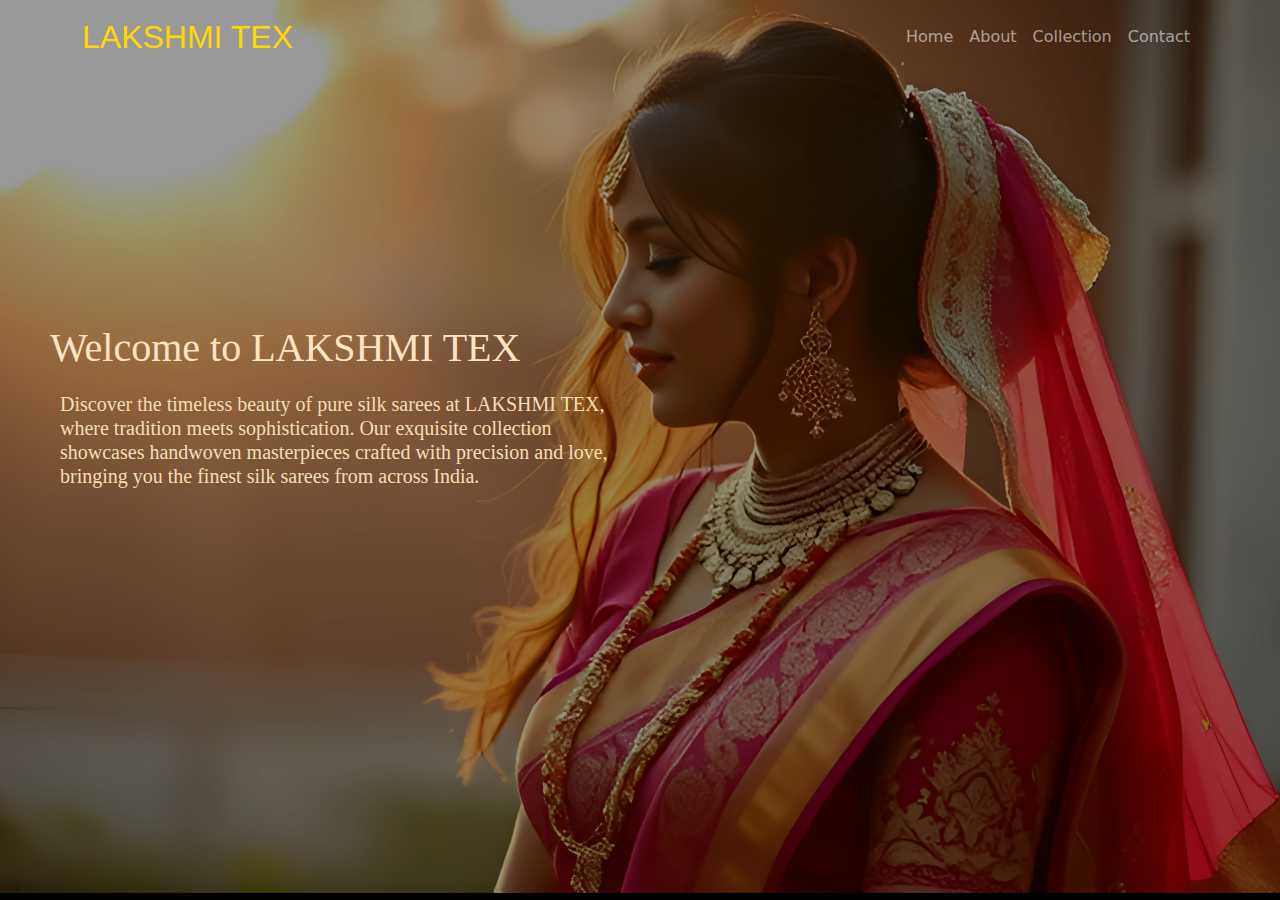
<file: index.html>
<!DOCTYPE html>
<html lang="en">
<head>
    <meta charset="UTF-8">
    <meta name="viewport" content="width=device-width, initial-scale=1.0">
    <title>Document</title>
    <link href="https://cdn.jsdelivr.net/npm/bootstrap@5.3.3/dist/css/bootstrap.min.css" rel="stylesheet" integrity="sha384-QWTKZyjpPEjISv5WaRU9OFeRpok6YctnYmDr5pNlyT2bRjXh0JMhjY6hW+ALEwIH" crossorigin="anonymous">
    <link rel="stylesheet" href="https://cdn.jsdelivr.net/npm/bootstrap-icons/font/bootstrap-icons.css">
    <link rel="stylesheet" href="styles.css">

</head>
<body>
    <header>
    <img class="bag-img" src="fist.jpg" alt="tex">

   <div class="navbar navbar-expand-md navbar-dark">

       <div class="container-xl">
           <a href="#" class="navbar-brand">
            LAKSHMI TEX
           </a>
           
           <button class="navbar-toggler" data-bs-target="#links" data-bs-toggle="collapse">
            <span class="navbar-toggler-icon"></span>
           </button>
           <div id="links"class="collapse navbar-collapse justify-content-end">
            <ul class="navbar-nav">
                <li class="nav-item"><a href="#" class="nav-link">Home</a></li>
                <li class="nav-item"><a href="about.html" class="nav-link">About</a></li>
                <li class="nav-item"><a href="collection.html" class="nav-link">Collection</a></li>
                <li class="nav-item"><a href="contact.html" class="nav-link">Contact</a></li>
            </ul>
           </div>
       </div>
   </div>
</header>

<h1>Welcome to LAKSHMI TEX</h1>
<h5>Discover the timeless beauty of pure silk sarees at LAKSHMI TEX,<br> where tradition meets sophistication. Our exquisite collection<br>showcases handwoven masterpieces crafted with precision and love,<br>bringing you the finest silk sarees from across India.</h5>
</body>
<script src="https://cdn.jsdelivr.net/npm/bootstrap@5.3.3/dist/js/bootstrap.bundle.min.js" integrity="sha384-YvpcrYf0tY3lHB60NNkmXc5s9fDVZLESaAA55NDzOxhy9GkcIdslK1eN7N6jIeHz" crossorigin="anonymous"></script>
</html>
</file>
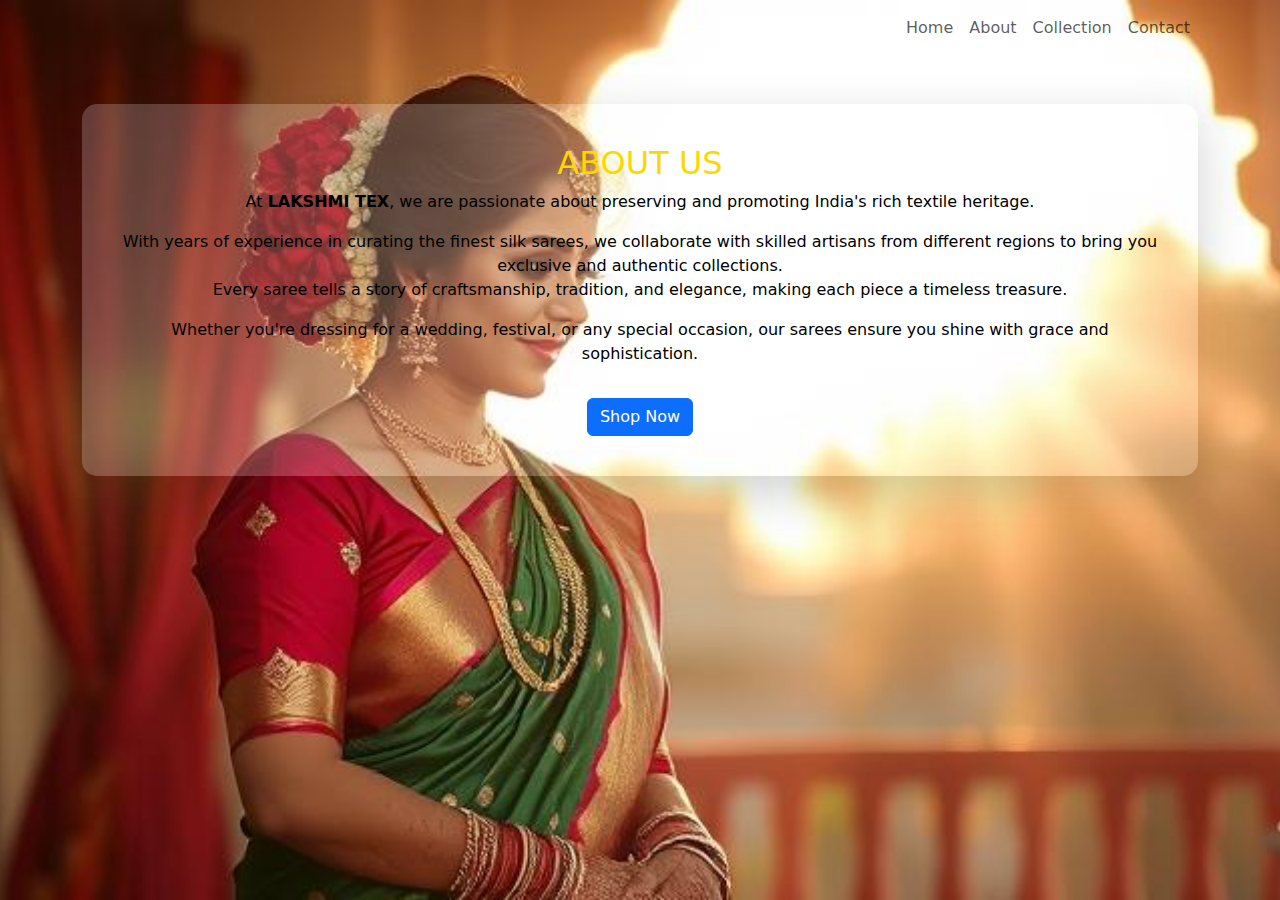
<file: about.html>
<!DOCTYPE html>
<html lang="en">
<head>
    <meta charset="UTF-8">
    <meta name="viewport" content="width=device-width, initial-scale=1.0">
    <title>About Us</title>
    <link href="https://cdn.jsdelivr.net/npm/bootstrap@5.3.0/dist/css/bootstrap.min.css" rel="stylesheet">
    <style>
        body {
            background: url('pic3.jpeg') no-repeat center center fixed;
            background-size: cover;
        }
        .card {
            background: rgba(255, 255, 255, 0.2);
            backdrop-filter: blur(-30px);
            border-radius: 15px;
            color:black;
        }
    </style>
</head>

<div class="navbar navbar-expand-md navbar-red">

    <div class="container-xl">
        <button class="navbar-toggler" data-bs-target="#links" data-bs-toggle="collapse">
         <span class="navbar-toggler-icon"></span>
        </button>
        <div id="links"class="collapse navbar-collapse justify-content-end">
         <ul class="navbar-nav">
             <li class="nav-item"><a href="index.html" class="nav-link">Home</a></li>
             <li class="nav-item"><a href="about.html" class="nav-link">About</a></li>
             <li class="nav-item"><a href="collection.html" class="nav-link">Collection</a></li>
             <li class="nav-item"><a href="contact.html" class="nav-link">Contact</a></li>
         </ul>
        </div>
    </div>
</div>
<body>
    <div class="container mt-5">
        <div class="card shadow-lg border-0 p-4">
            <div class="card-body text-center">
                <h2 class="card-title" style="color:gold">ABOUT US</h2>
                <p class="card-text">At <strong>LAKSHMI TEX</strong>, we are passionate about preserving and promoting India's rich textile heritage.</p>
                <p class="card-text">With years of experience in curating the finest silk sarees, we collaborate with skilled artisans from different regions to bring you exclusive and authentic collections.<br>Every saree tells a story of craftsmanship, tradition, and elegance, making each piece a timeless treasure.</p>
                <p class="card-text">Whether you're dressing for a wedding, festival, or any special occasion, our sarees ensure you shine with grace and sophistication.</p>
                <a href="collection.html" class="btn btn-primary mt-3">Shop Now</a>
            </div>
        </div>
    </div>

    <script src="https://cdn.jsdelivr.net/npm/bootstrap@5.3.0/dist/js/bootstrap.bundle.min.js"></script>
</body>
</html>
</file>
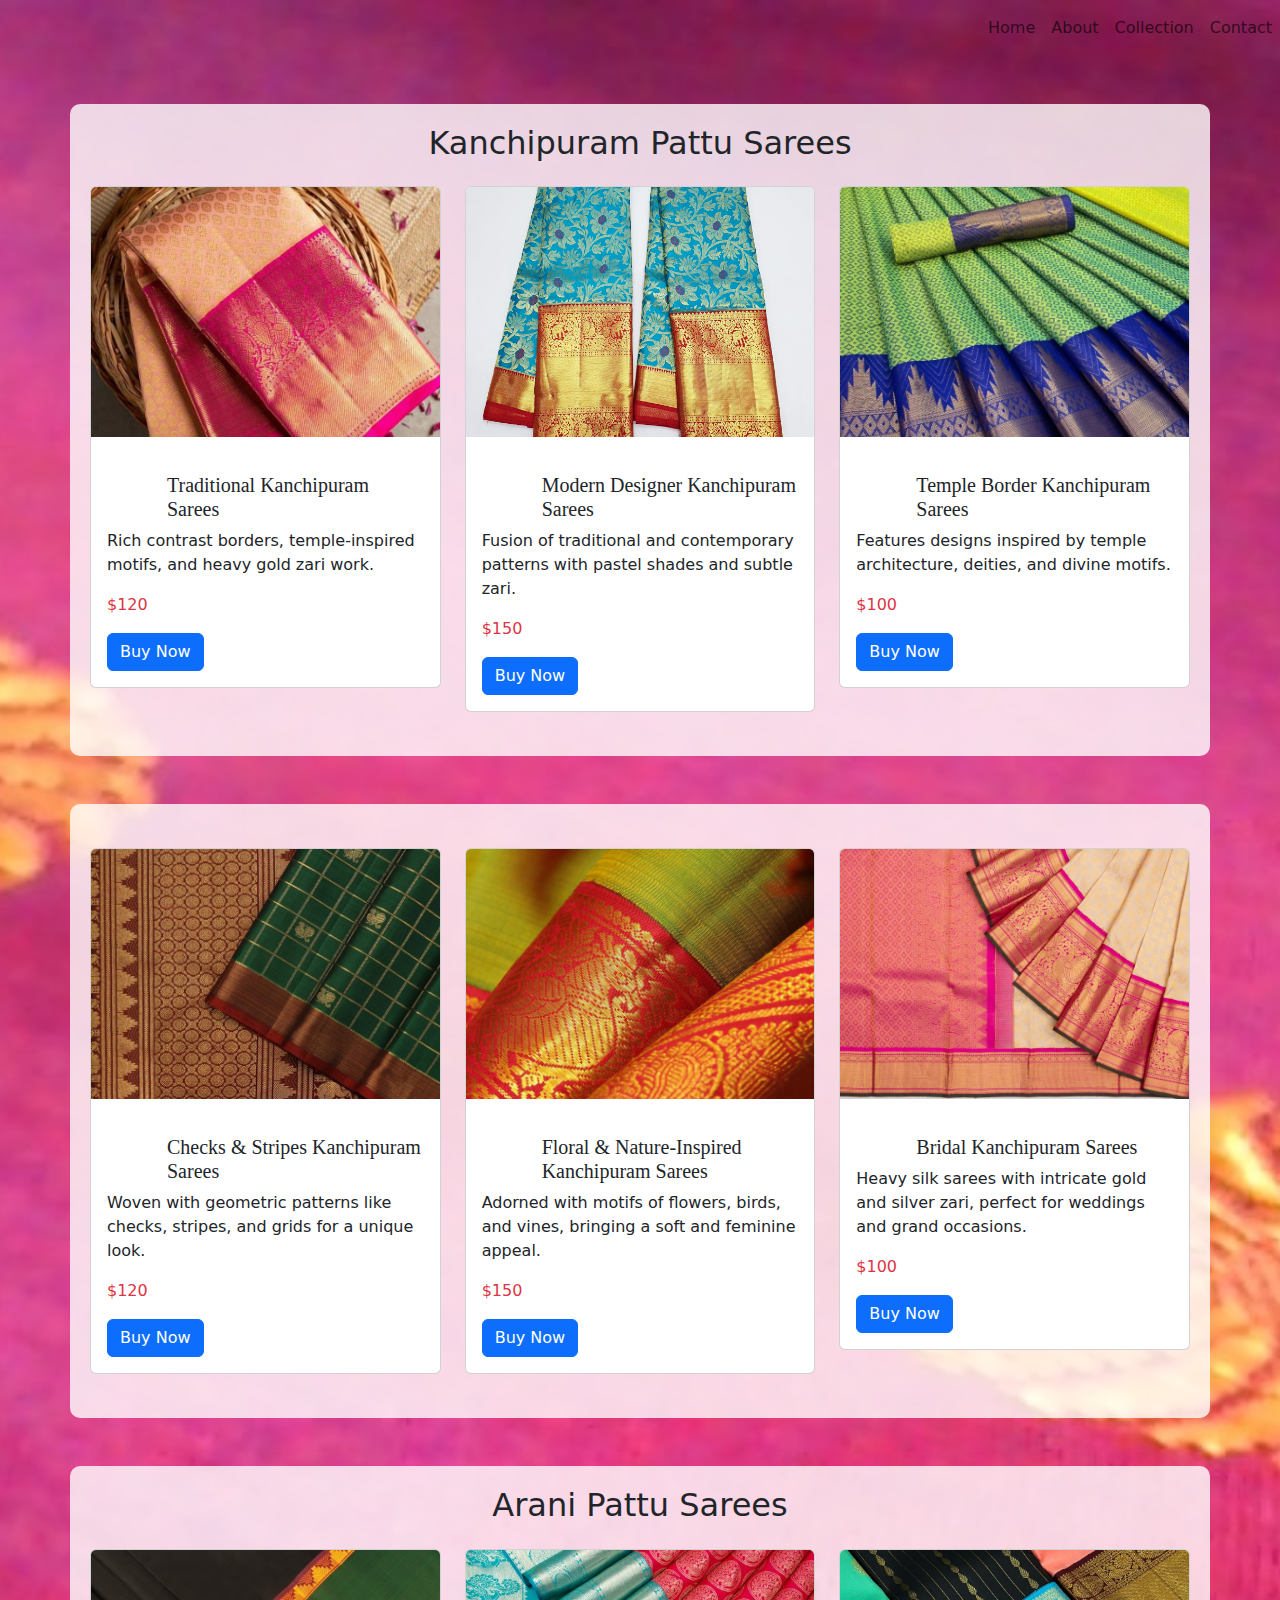
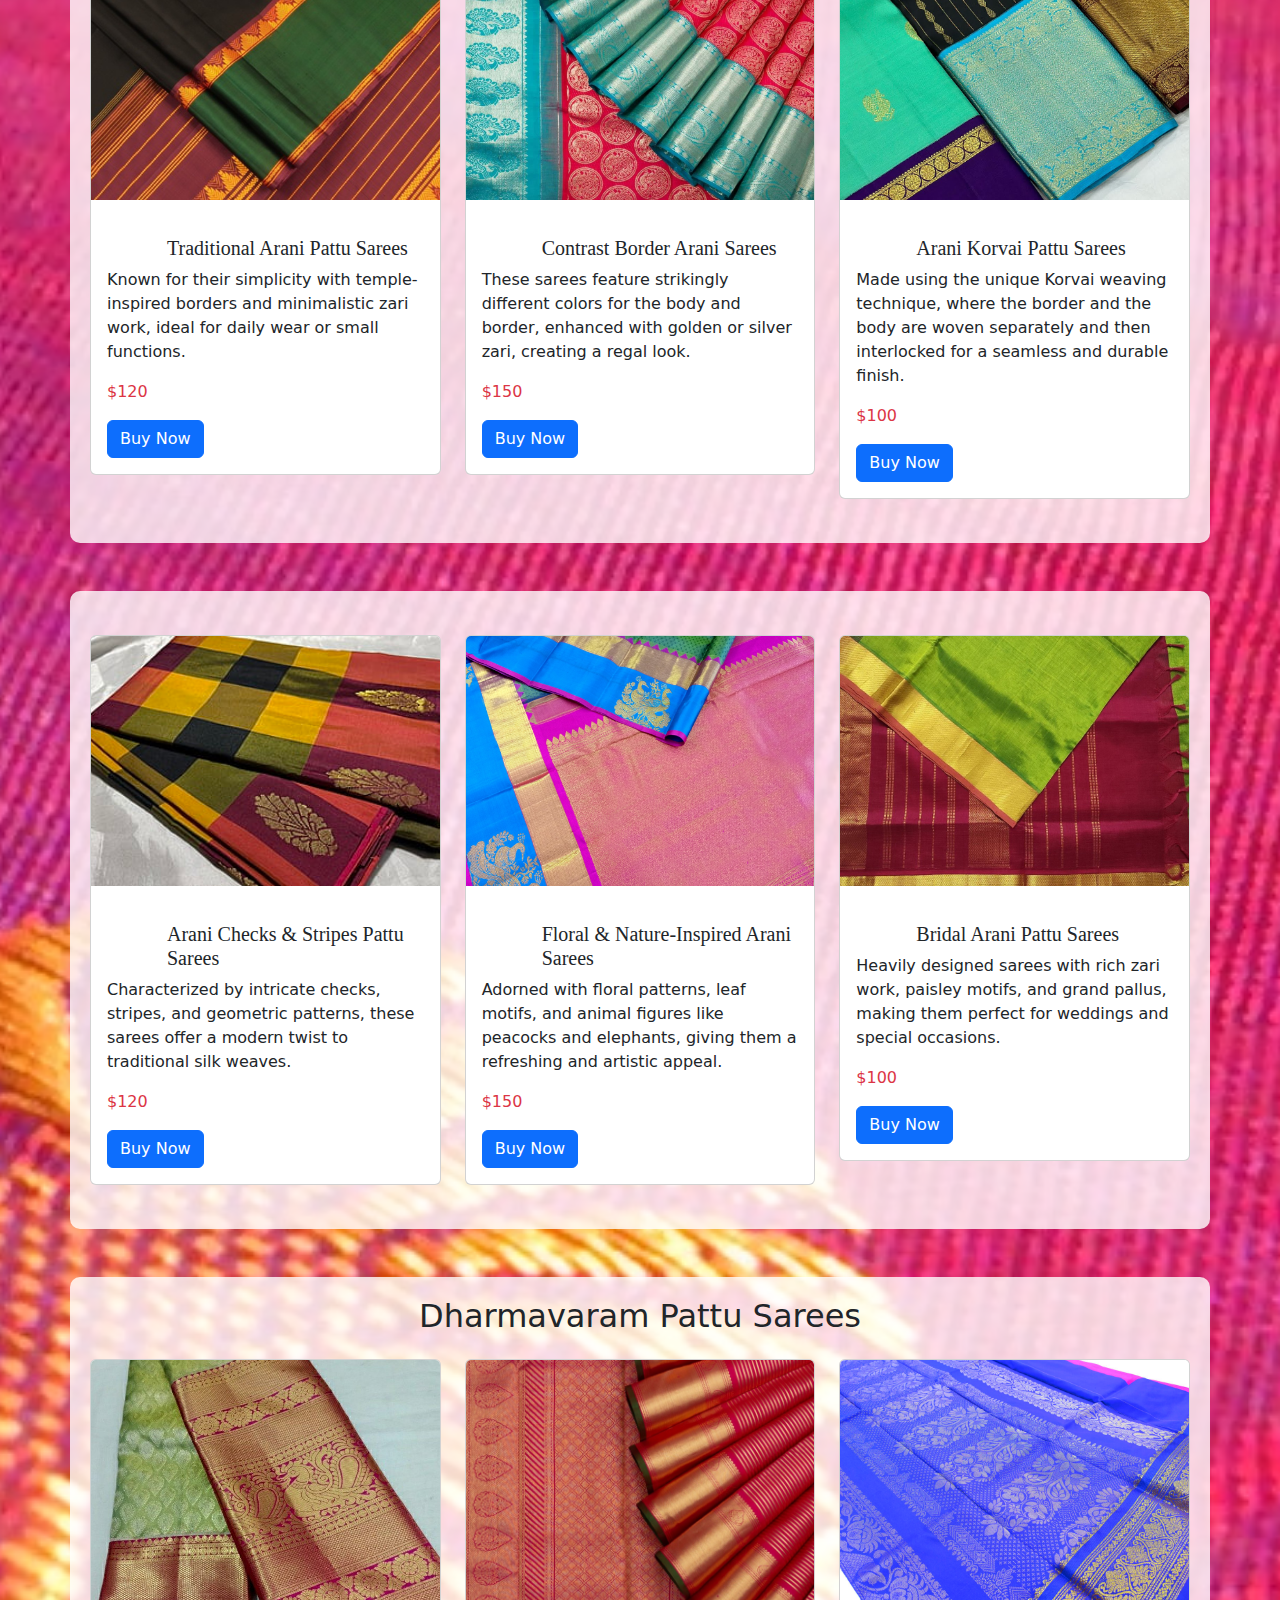
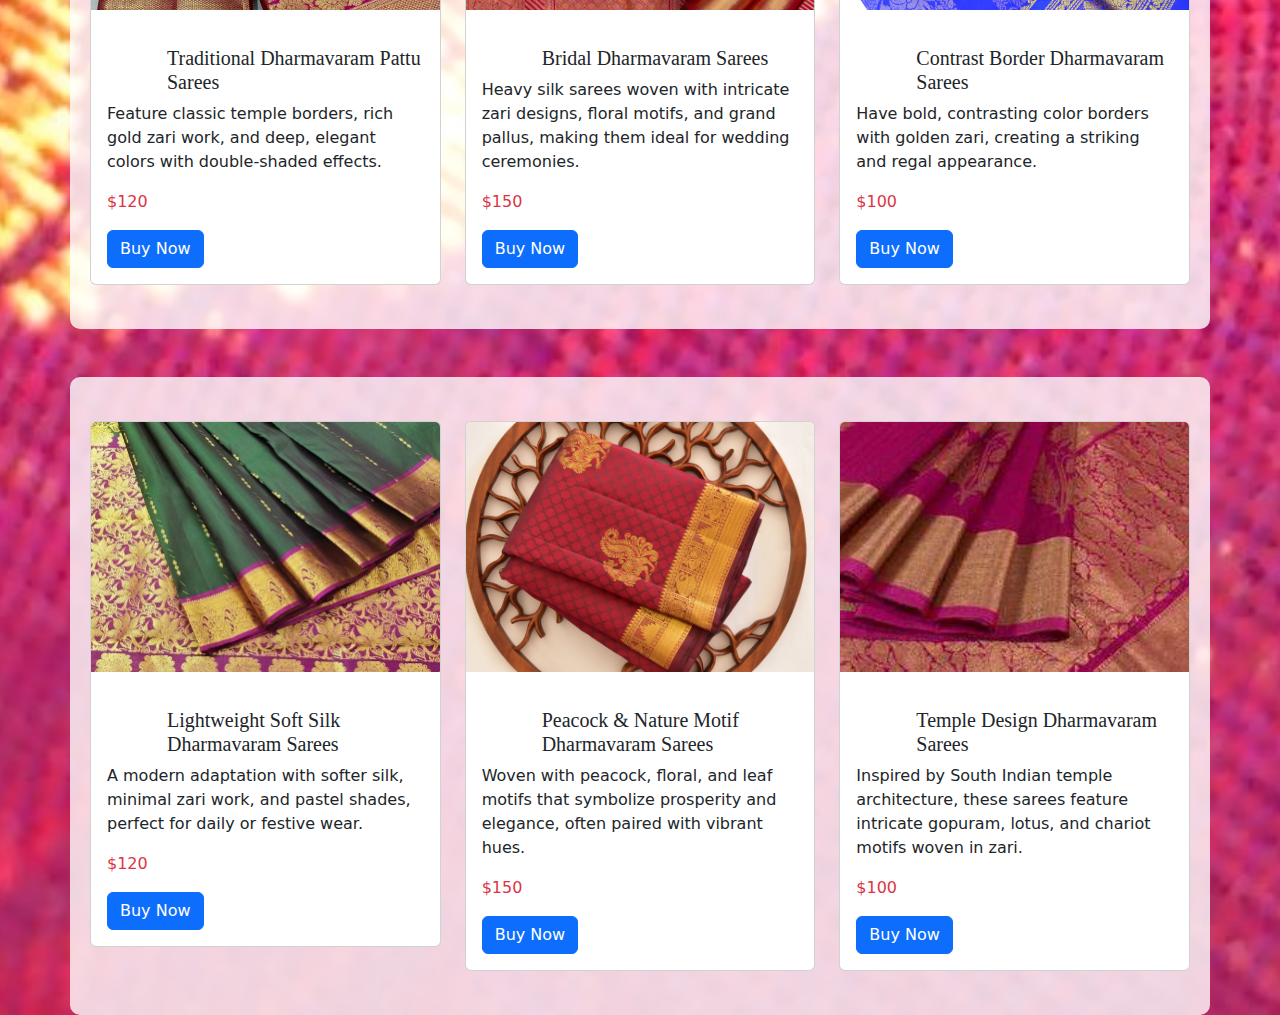
<file: collection.html>
<!DOCTYPE html>
<html lang="en">
<head>
    <meta charset="UTF-8">
    <meta name="viewport" content="width=device-width, initial-scale=1.0">
    <title>Sarees Collection</title>
    <link href="https://cdn.jsdelivr.net/npm/bootstrap@5.3.0/dist/css/bootstrap.min.css" rel="stylesheet">
    <link rel="stylesheet" href="styles.css">
</head>

<div class="navbar navbar-expand-md navbar-red">

        <div id="links"class="collapse navbar-collapse justify-content-end">
         <ul class="navbar-nav">
             <li class="nav-item"><a href="index.html" class="nav-link">Home</a></li>
             <li class="nav-item"><a href="about.html" class="nav-link">About</a></li>
             <li class="nav-item"><a href="collection.html" class="nav-link">Collection</a></li>
             <li class="nav-item"><a href="contact.html" class="nav-link">Contact</a></li>
         </ul>
        </div>
    </div>
</div>
<section>
     <!-- Contact 1 -->
<body class="asd">
    <div class="container mt-5">
        <h2 class="text-center mb-4">Kanchipuram Pattu Sarees</h2>
        <div class="row">
            <div class="col-md-4 mb-4">
                <div class="card">
                    <img src="kp1.jpg" class="card-img-top" alt="Saree 1">
                    <div class="card-body">
                        <h5 class="card-title">Traditional Kanchipuram Sarees</h5>
                        <p class="card-text"> Rich contrast borders, temple-inspired motifs, and heavy gold zari work.</p>
                        <p class="text-danger">$120</p>
                        <a href="contact.html" class="btn btn-primary">Buy Now</a>
                    </div>
                </div>
            </div>
            <div class="col-md-4 mb-4">
                <div class="card">
                    <img src="kp2.jpg" class="card-img-top" alt="Saree 2">
                    <div class="card-body">
                        <h5 class="card-title">Modern Designer Kanchipuram Sarees</h5>
                        <p class="card-text">Fusion of traditional and contemporary patterns with pastel shades and subtle zari.</p>
                        <p class="text-danger">$150</p>
                        <a href="contact.html" class="btn btn-primary">Buy Now</a>
                    </div>
                </div>
            </div>
            <div class="col-md-4 mb-4">
                <div class="card">
                    <img src="kp3.jpeg" class="card-img-top" alt="Saree 3">
                    <div class="card-body">
                        <h5 class="card-title">Temple Border Kanchipuram Sarees</h5>
                        <p class="card-text"> Features designs inspired by temple architecture, deities, and divine motifs.</p>
                        <p class="text-danger">$100</p>
                        <a href="contact.html" class="btn btn-primary">Buy Now</a>
                    </div>
                </div>
            </div>
        </div>
    </div>
</body>


 <!-- Contact 2 -->

<body class="asd">
    <div class="container mt-5">
        <h2 class="text-center mb-4"></h2>
        <div class="row">
            <div class="col-md-4 mb-4">
                <div class="card">
                    <img src="kp4.jpg" class="card-img-top" alt="Saree 1">
                    <div class="card-body">
                        <h5 class="card-title">Checks & Stripes Kanchipuram Sarees</h5>
                        <p class="card-text">Woven with geometric patterns like checks, stripes, and grids for a unique look.</p>
                        <p class="text-danger">$120</p>
                        <a href="contact.html" class="btn btn-primary">Buy Now</a>
                    </div>
                </div>
            </div>
            <div class="col-md-4 mb-4">
                <div class="card">
                    <img src="kp5.jpg" class="card-img-top" alt="Saree 2">
                    <div class="card-body">
                        <h5 class="card-title">Floral & Nature-Inspired Kanchipuram Sarees</h5>
                        <p class="card-text">Adorned with motifs of flowers, birds, and vines, bringing a soft and feminine appeal.</p>
                        <p class="text-danger">$150</p>
                        <a href="contact.html" class="btn btn-primary">Buy Now</a>
                    </div>
                </div>
            </div>
            <div class="col-md-4 mb-4">
                <div class="card">
                    <img src="kp6.jpg" class="card-img-top" alt="Saree 3">
                    <div class="card-body">
                        <h5 class="card-title">Bridal Kanchipuram Sarees</h5>
                        <p class="card-text">Heavy silk sarees with intricate gold and silver zari, perfect for weddings and grand occasions.</p>
                        <p class="text-danger">$100</p>
                        <a href="contact.html" class="btn btn-primary">Buy Now</a>
                    </div>
                </div>
            </div>
        </div>
    </div>
</section>

 <!-- Contact 1 -->
 <section>
    <div class="container mt-5">
        <h2 class="text-center mb-4">Arani Pattu Sarees</h2>
        <div class="row">
            <div class="col-md-4 mb-4">
                <div class="card">
                    <img src="a1.jpg" class="card-img-top" alt="Saree 1">
                    <div class="card-body">
                        <h5 class="card-title">Traditional Arani Pattu Sarees</h5>
                        <p class="card-text">Known for their simplicity with temple-inspired borders and minimalistic zari work, ideal for daily wear or small functions.</p>
                        <p class="text-danger">$120</p>
                        <a href="contact.html" class="btn btn-primary">Buy Now</a>
                    </div>
                </div>
            </div>
            <div class="col-md-4 mb-4">
                <div class="card">
                    <img src="a2.jpg" class="card-img-top" alt="Saree 2">
                    <div class="card-body">
                        <h5 class="card-title">Contrast Border Arani Sarees </h5>
                        <p class="card-text">These sarees feature strikingly different colors for the body and border, enhanced with golden or silver zari, creating a regal look.</p>
                        <p class="text-danger">$150</p>
                        <a href="contact.html" class="btn btn-primary">Buy Now</a>
                    </div>
                </div>
            </div>
            <div class="col-md-4 mb-4">
                <div class="card">
                    <img src="a3.jpg" class="card-img-top" alt="Saree 3">
                    <div class="card-body">
                        <h5 class="card-title">Arani Korvai Pattu Sarees</h5>
                        <p class="card-text">Made using the unique Korvai weaving technique, where the border and the body are woven separately and then interlocked for a seamless and durable finish.</p>
                        <p class="text-danger">$100</p>
                        <a href="contact.html" class="btn btn-primary">Buy Now</a>
                    </div>
                </div>
            </div>
        </div>
    </div>
 </section>


 <!-- Contact 2 -->

<section>
    <div class="container mt-5">
        <h2 class="text-center mb-4"></h2>
        <div class="row">
            <div class="col-md-4 mb-4">
                <div class="card">
                    <img src="a4.jpeg" class="card-img-top" alt="Saree 1">
                    <div class="card-body">
                        <h5 class="card-title">Arani Checks & Stripes Pattu Sarees</h5>
                        <p class="card-text">Characterized by intricate checks, stripes, and geometric patterns, these sarees offer a modern twist to traditional silk weaves.</p>
                        <p class="text-danger">$120</p>
                        <a href="contact.html" class="btn btn-primary">Buy Now</a>
                    </div>
                </div>
            </div>
            <div class="col-md-4 mb-4">
                <div class="card">
                    <img src="a5.jpg" class="card-img-top" alt="Saree 2">
                    <div class="card-body">
                        <h5 class="card-title">Floral & Nature-Inspired Arani Sarees</h5>
                        <p class="card-text"> Adorned with floral patterns, leaf motifs, and animal figures like peacocks and elephants, giving them a refreshing and artistic appeal.</p>
                        <p class="text-danger">$150</p>
                        <a href="contact.html" class="btn btn-primary">Buy Now</a>
                    </div>
                </div>
            </div>
            <div class="col-md-4 mb-4">
                <div class="card">
                    <img src="a6.jpg" class="card-img-top" alt="Saree 3">
                    <div class="card-body">
                        <h5 class="card-title">Bridal Arani Pattu Sarees</h5>
                        <p class="card-text">Heavily designed sarees with rich zari work, paisley motifs, and grand pallus, making them perfect for weddings and special occasions.</p>
                        <p class="text-danger">$100</p>
                        <a href="contact.html" class="btn btn-primary">Buy Now</a>
                    </div>
                </div>
            </div>
        </div>
    </div>
</section>




<!-- Contact 1 -->
<section>
    <div class="container mt-5">
        <h2 class="text-center mb-4">Dharmavaram Pattu Sarees</h2>
        <div class="row">
            <div class="col-md-4 mb-4">
                <div class="card">
                    <img src="d1.jpg" class="card-img-top" alt="Saree 1">
                    <div class="card-body">
                        <h5 class="card-title">Traditional Dharmavaram Pattu Sarees</h5>
                        <p class="card-text">Feature classic temple borders, rich gold zari work, and deep, elegant colors with double-shaded effects.</p>
                        <p class="text-danger">$120</p>
                        <a href="contact.html" class="btn btn-primary">Buy Now</a>
                    </div>
                </div>
            </div>
            <div class="col-md-4 mb-4">
                <div class="card">
                    <img src="d2.jpg" class="card-img-top" alt="Saree 2">
                    <div class="card-body">
                        <h5 class="card-title">Bridal Dharmavaram Sarees</h5>
                        <p class="card-text">Heavy silk sarees woven with intricate zari designs, floral motifs, and grand pallus, making them ideal for wedding ceremonies.</p>
                        <p class="text-danger">$150</p>
                        <a href="contact.html" class="btn btn-primary">Buy Now</a>
                    </div>
                </div>
            </div>
            <div class="col-md-4 mb-4">
                <div class="card">
                    <img src="d3.jpg" class="card-img-top" alt="Saree 3">
                    <div class="card-body">
                        <h5 class="card-title">Contrast Border Dharmavaram Sarees</h5>
                        <p class="card-text">Have bold, contrasting color borders with golden zari, creating a striking and regal appearance.</p>
                        <p class="text-danger">$100</p>
                        <a href="contact.html" class="btn btn-primary">Buy Now</a>
                    </div>
                </div>
            </div>
        </div>
    </div>
 </section>

<section>
    <div class="container mt-5">
        <h2 class="text-center mb-4"></h2>
        <div class="row">
            <div class="col-md-4 mb-4">
                <div class="card">
                    <img src="d4.jpg" class="card-img-top" alt="Saree 1">
                    <div class="card-body">
                        <h5 class="card-title">Lightweight Soft Silk Dharmavaram Sarees</h5>
                        <p class="card-text">A modern adaptation with softer silk, minimal zari work, and pastel shades, perfect for daily or festive wear.</p>
                        <p class="text-danger">$120</p>
                        <a href="contact.html" class="btn btn-primary">Buy Now</a>
                    </div>
                </div>
            </div>
            <div class="col-md-4 mb-4">
                <div class="card">
                    <img src="d5.jpeg" class="card-img-top" alt="Saree 2">
                    <div class="card-body">
                        <h5 class="card-title">Peacock & Nature Motif Dharmavaram Sarees</h5>
                        <p class="card-text">Woven with peacock, floral, and leaf motifs that symbolize prosperity and elegance, often paired with vibrant hues.</p>
                        <p class="text-danger">$150</p>
                        <a href="contact.html" class="btn btn-primary">Buy Now</a>
                    </div>
                </div>
            </div>
            <div class="col-md-4 mb-4">
                <div class="card">
                    <img src="d6.jpeg" class="card-img-top" alt="Saree 3">
                    <div class="card-body">
                        <h5 class="card-title">Temple Design Dharmavaram Sarees</h5>
                        <p class="card-text">Inspired by South Indian temple architecture, these sarees feature intricate gopuram, lotus, and chariot motifs woven in zari.</p>
                        <p class="text-danger">$100</p>
                        <a href="contact.html" class="btn btn-primary">Buy Now</a>
                    </div>
                </div>
            </div>
        </div>
    </div>
</section>




</html>
</body>
</html>
</file>
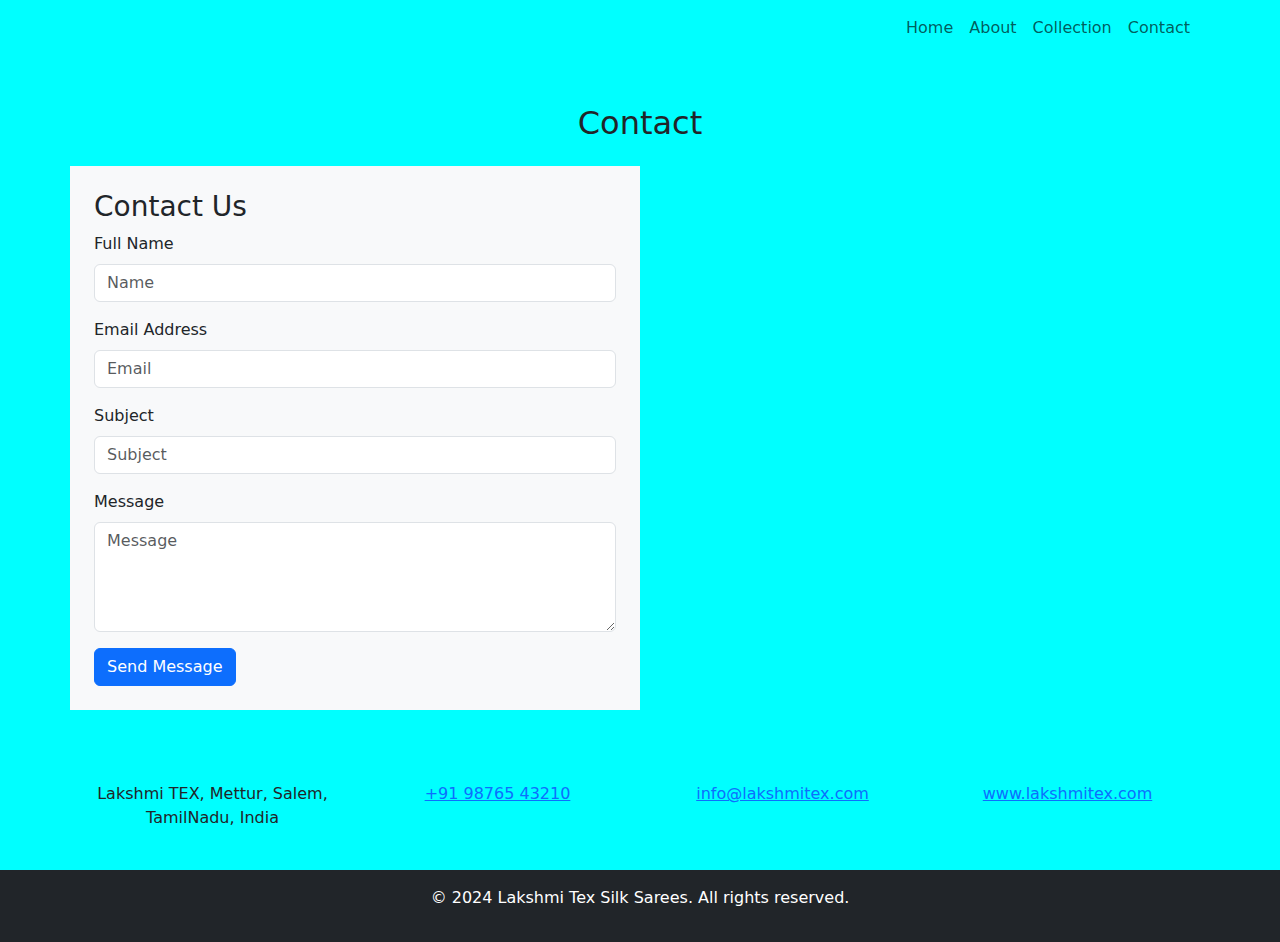
<file: contact.html>
<!DOCTYPE html>
<html lang="en">
<head>
    <meta charset="UTF-8">
    <meta name="viewport" content="width=device-width, initial-scale=1.0">
    <title>Contact Us - Lakshmi Tex Silk Sarees</title>
    <link href="https://cdn.jsdelivr.net/npm/bootstrap@5.3.0/dist/css/bootstrap.min.css" rel="stylesheet">
</head>
<body style="background-color: aqua;">


     
    
    <div class="navbar navbar-expand-md navbar-red">

        <div class="container-xl">
            <button class="navbar-toggler" data-bs-target="#links" data-bs-toggle="collapse">
             <span class="navbar-toggler-icon"></span>
            </button>
            <div id="links"class="collapse navbar-collapse justify-content-end">
             <ul class="navbar-nav">
                 <li class="nav-item"><a href="index.html" class="nav-link">Home</a></li>
                 <li class="nav-item"><a href="about.html" class="nav-link">About</a></li>
                 <li class="nav-item"><a href="collection.html" class="nav-link">Collection</a></li>
                 <li class="nav-item"><a href="contact.html" class="nav-link">Contact</a></li>
             </ul>
            </div>
        </div>
    </div>
    
    <!-- Contact Section -->
    <section id="contact" class="py-5">
        <div class="container">
            <h2 class="text-center">Contact</h2>
            <div class="row mt-4">
                <!-- Contact Form -->
                <div class="col-md-6 bg-light p-4">
                    <h3>Contact Us</h3>
                    <form>
                        <div class="mb-3">
                            <label class="form-label">Full Name</label>
                            <input type="text" class="form-control" placeholder="Name">
                        </div>
                        <div class="mb-3">
                            <label class="form-label">Email Address</label>
                            <input type="email" class="form-control" placeholder="Email">
                        </div>
                        <div class="mb-3">
                            <label class="form-label">Subject</label>
                            <input type="text" class="form-control" placeholder="Subject">
                        </div>
                        <div class="mb-3">
                            <label class="form-label">Message</label>
                            <textarea class="form-control" rows="4" placeholder="Message"></textarea>
                        </div>
                        <button type="submit" class="btn btn-primary">Send Message</button>
                    </form>
                </div>
                <!-- Map Section -->
                <div class="col-md-6">
                    <iframe src="https://www.google.com/maps/embed?pb=!1m18!1m12!1m3!1d15622.518463168108!2d77.78879593134849!3d11.791108119788147!2m3!1f0!2f0!3f0!3m2!1i1024!2i768!4f13.1!3m3!1m2!1s0x3ba953186a385f89%3A0xfe84837515daa0ff!2sMettur%2C%20Tamil%20Nadu%20636401!5e0!3m2!1sen!2sin!4v1741410915688!5m2!1sen!2sin" width="100%" height="400" style="border:0;" allowfullscreen="" loading="lazy"></iframe>
                </div>
            </div>
        </div>
    </section>
    
    <!-- Contact Info -->
    <div class="container text-center py-4">
        <div class="row">
            <div class="col-md-3">
                <i class="bi bi-geo-alt fs-3"></i>
                <p>Lakshmi TEX, Mettur, Salem, TamilNadu, India</p>
            </div>
            <div class="col-md-3">
                <i class="bi bi-telephone fs-3"></i>
                <p><a href="tel:+919876543210">+91 98765 43210</a></p>
            </div>
            <div class="col-md-3">
                <i class="bi bi-envelope fs-3"></i>
                <p><a href="mailto:info@lakshmitex.com">info@lakshmitex.com</a></p>
            </div>
            <div class="col-md-3">
                <i class="bi bi-globe fs-3"></i>
                <p><a href="index.html">www.lakshmitex.com</a></p>
            </div>
        </div>
    </div>
    
    <!-- Footer -->
    <footer class="bg-dark text-white text-center py-3">
        <div class="container">
            <p>&copy; 2024 Lakshmi Tex Silk Sarees. All rights reserved.</p>
        </div>
    </footer>
    
    <script src="https://cdn.jsdelivr.net/npm/bootstrap@5.3.0/dist/js/bootstrap.bundle.min.js"></script>
</body>
</html>
</file>
<file: styles.css>
.bag-img{
    height: 100vh;
    width:100vw;
    object-fit: cover;
    filter:brightness(0.6);
    position: absolute;
    top: 0;
    left:0;
    z-index: -1;
}
.navbar-brand{
    font-family: Impact, Haettenschweiler, 'Arial Narrow Bold', sans-serif;
    font-size: xx-large;
    color: gold;

}
.nav-item{

}

h1{
    margin-top: 250px;
    margin-left: 50px;
    font-family: "Abril Fatface", serif;
    font-weight: 400;
    font-style: normal;
        color: bisque;
      }
      

h5{
    margin-top: 20px;
    margin-left: 60px;
    color: wheat;    
    font-family: "Cormorant", serif;
  font-optical-sizing: auto;
  font-weight: <weight>;
  font-style: normal;
    
    
}



.bag-ig{
    height: 100vh;
    width:100vw;
    object-fit: cover;
    filter:brightness(0.6);
    position: absolute;
    top: 0;
    left:0;
    z-index: -1;
}

.about-1{
    font-family: 'Times New Roman', Times, serif;
    color: wheat;
    margin-left: 300px;
    margin-top: 300px;


}

.pg{
    color:white;
}


.contact{
    text-align: center;
}














.asd {
    background: url('wp4180128.jpg') no-repeat center center/cover;
}
.card img {
    height: 250px;
    object-fit: cover;
}
.container {
    background: rgba(255, 255, 255, 0.8);
    padding: 20px;
    border-radius: 10px;
}
</file>
